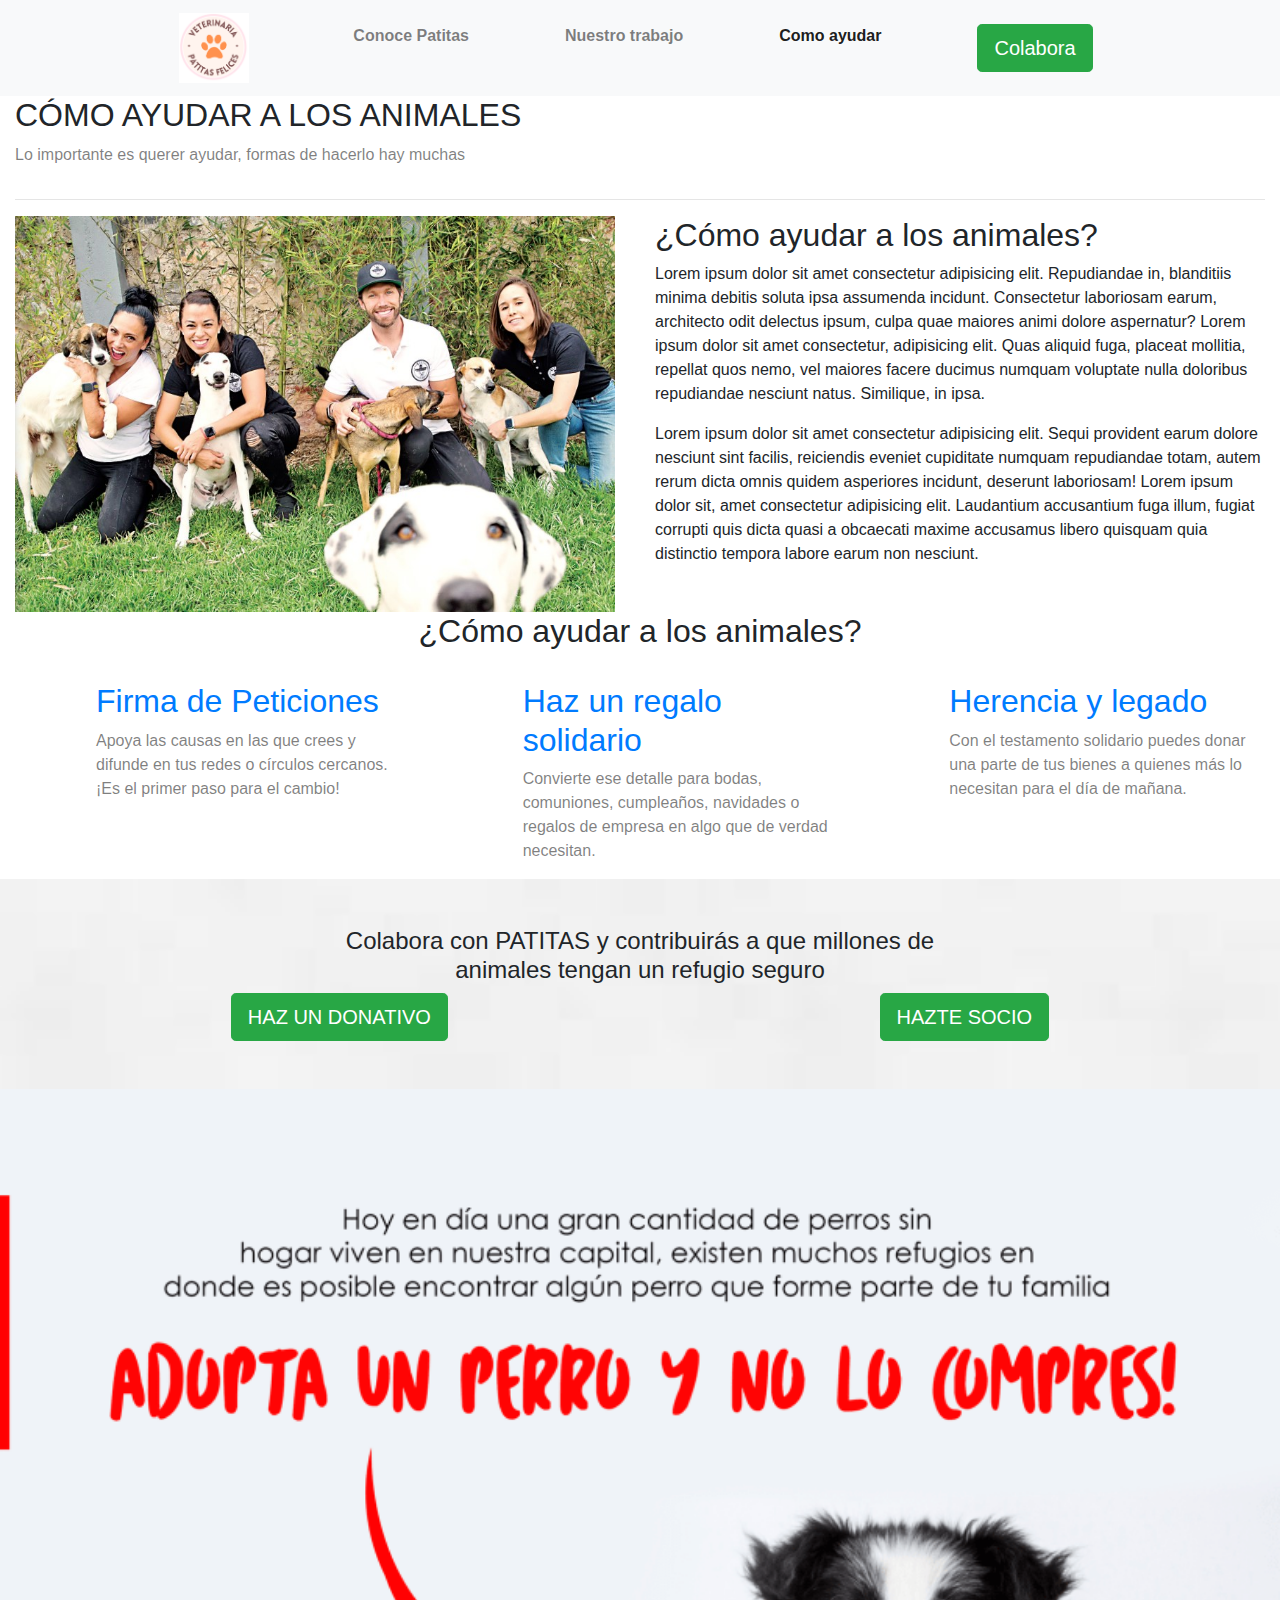
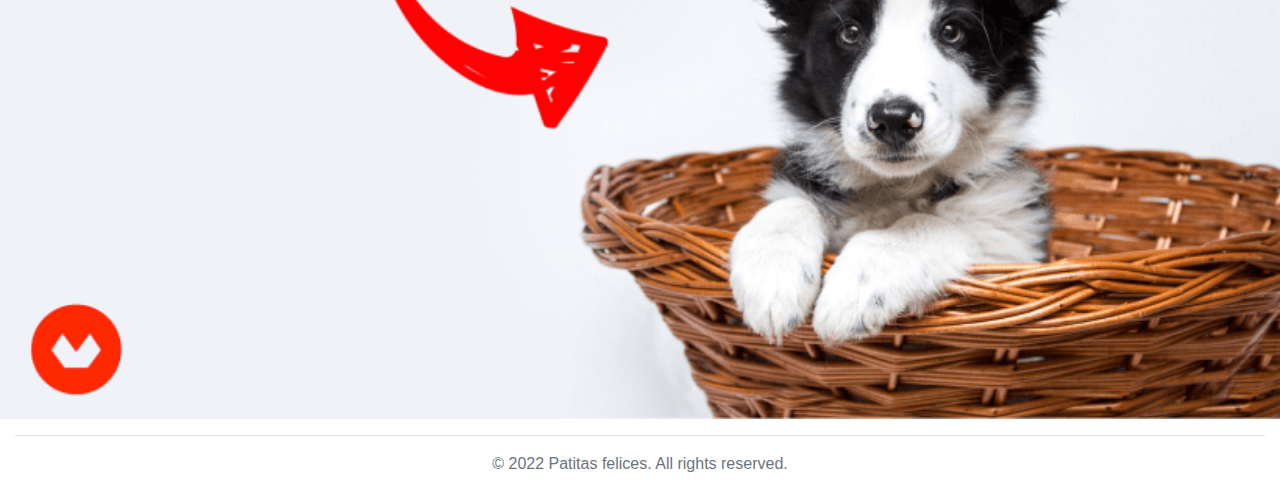
<file: Preyecto 2/ayudar.html>
<!DOCTYPE html>

<html lang="en">

    <head>

        <meta charset="UTF-8">
        <meta name="viewport" content="width=device-width, initial-scale=1">

        <title>Patitas Felices</title> 

        <link rel="icon" type="image/x-icon" href="/Imagenes/logo.png">

        <link href="css/bootstrap.min.css" rel="stylesheet"> 
  
        <link rel="stylesheet" href="css/main.css">

    </head>

    <body>


      <div class="container-fluid">
            <!-- menu -->
        <div class="row sticky-top font-weight-bolder ">
          <!-- creacion de fila -->
            <div class="col-md-12 col-sm-12 col-xs-12 d-flex justify-content-around bg-light" >
              
            <nav class="navbar navbar-expand-lg navbar-expand-md navbar-expand-sm navbar-expand-xs navbar-light 
            d-flex justify-content-center">
                    <a class="navbar-brand" href="index.html">
                        <img src="../Preyecto 2/Imagenes/logo.png" class="img-fluid" width="70" height="70" alt="Home">
                    </a>
                         <!--creacion del logo del menu y asignando la direccion index (home - inicio) -->
                    <div class=" navbar-collapse" id="navbarSupportedContent">
                        
                      <ul class="navbar-nav mr-auto">
                         
                        <li class="nav-item ">
                          <a class="nav-link" href="conoce.html">Conoce Patitas</a>
                        </li>
                            <!-- se aplica la etiqueta active para resaltar o indicar la opcion del menu activa -->
                        <li class="nav-item">
                          <a class="nav-link" href="nuestro.html">Nuestro trabajo</a>
                        </li>

                        <li class="nav-item">
                            <a class="nav-link active" href="ayudar.html">Como ayudar</a>
                          </li>

                          <li class="nav-item">

                            <a class="nav-link" href="colabora.html">
                                <button type="button" class="btn btn-success btn-lg">Colabora</button>
                            </a>
                            
                          </li>
                            <!-- creacion de menu y sus respectivos redirecionamientos-->
                       
                      </ul>
                      
                    </div>
                  </nav>

            </div>
            </div>
            <!-- menu -->
    <!-- contenido-->

 <div class="row">
       
    <div class="col-lg-12">
        <h2>CÓMO AYUDAR A LOS ANIMALES</h2>
        <p class="text-black-50">Lo importante es querer ayudar, formas de hacerlo hay muchas</p>
    </div>
 </div>
 <hr>
 <div class="row">
      <!-- contenido informativo-->  
    <div class="col-lg-6">
        <img src="Imagenes/ayuda.jpg" class="img-fluid" alt="refugio" width="600vh">
    </div>
    <div class="col-lg-6">
        <h2>¿Cómo ayudar a los animales?</h2>
        <p>Lorem ipsum dolor sit amet consectetur adipisicing elit. Repudiandae in, blanditiis minima debitis soluta ipsa assumenda incidunt. Consectetur laboriosam earum, architecto odit delectus ipsum, culpa quae maiores animi dolore aspernatur? Lorem ipsum dolor sit amet consectetur, adipisicing elit. Quas aliquid fuga, placeat mollitia, repellat quos nemo, vel maiores facere ducimus numquam voluptate nulla doloribus repudiandae nesciunt natus. Similique, in ipsa.</p>

        <p>Lorem ipsum dolor sit amet consectetur adipisicing elit. Sequi provident earum dolore nesciunt sint facilis, reiciendis eveniet cupiditate numquam repudiandae totam, autem rerum dicta omnis quidem asperiores incidunt, deserunt laboriosam! Lorem ipsum dolor sit, amet consectetur adipisicing elit. Laudantium accusantium fuga illum, fugiat corrupti quis dicta quasi a obcaecati maxime accusamus libero quisquam quia distinctio tempora labore earum non nesciunt.
        </p>
    </div>
  </div>  
    <div class="row">
   
        <div class="col-md-12 col-sm-12 col-xs-12">
          <div class="row">
            <div class="col-md-12 col-sm-12 col-xs-12">
              <h2 class="text-center">¿Cómo ayudar a los animales?</h2>
            </div>
          </div>
          <br>
          <!-- Columnas de informacion de como ayudar-->
            <div class="row">            
                <div class="col-md-4 col-sm-4 col-xs-4 dato">
                    <h2 class="text-primary">Firma de Peticiones</h2>
                    <p class="text-black-50">Apoya las causas en las que crees y difunde en tus redes o círculos
                       cercanos. ¡Es el primer paso para el cambio!</p>

                </div>
                <div class="col-md-4 col-sm-4 col-xs-4 dato">
                    <h2 class="text-primary">Haz un regalo solidario</h2>
                    <p class="text-black-50 ">Convierte ese detalle para bodas, comuniones, cumpleaños, navidades o
                       regalos de empresa en algo que de verdad necesitan.</p>
                </div>
                <div class="col-md-4 col-sm-4 col-xs-4 dato">
                    <h2 class="text-primary">Herencia y legado</h2>
                    <p class="text-black-50 ">Con el testamento solidario puedes donar una parte de tus bienes
                       a quienes más lo necesitan para el día de mañana.</p>
                </div>
            </div>
        </div>
     </div>
          <!-- Banner de donativos-->
        <div class="row">
          <div class="col-md-12 col-sm-12 col-xs-12 banner ">

              <div class="row d-flex justify-content-center">
              <div class="col-md-6 col-sm-6 col-xs-6">
                <br>
                <br>
                <h4 class="text-center">Colabora con PATITAS y contribuirás a que millones de animales tengan un refugio seguro</h4>
               </div>
              </div>

              <div class="row ">
                <div class="col-md-12 col-sm-12 col-xs-12  d-flex justify-content-around ">

                  <a href="donaciones.html">
                    <button type="button" class="btn btn-success btn-lg">HAZ UN DONATIVO</button>
                  </a>
                  
                  <a href="colabora.html">
                    <button type="button" class="btn btn-success btn-lg">HAZTE SOCIO</button>
                  </a>
                  
                </div>                             
              </div>
              <br>
              <br>
          
        </div>
                  
        </div>

        <div class="row">
          <div class="col-md-12 col-sm-12 col-xs-12 imagen d-flex">
              <img src="Imagenes/nocompres.png" class="img-fluid" alt="no compres" width="1350" height="1000">
          </div>
        </div>

    <!-- contenido-->

     <!-- Pie de Pagina -->
     <hr>
      <div class="row ">

        <div class="col-md-12 col-sm-12 col-xs-12">
        <p class="text-secondary text-center ">© 2022 Patitas felices. All rights reserved.</p>
         <!-- texto gris y centrado -->
        <div class="iconos text-center ">
          <a href="#" ><i class="fa fa-facebook"></i></a>
          <a href="#" ><i class="fa fa-twitter"></i></a>
          <a href="#" ><i class="fa fa-youtube"></i></a>
        </div>
            <!-- bar social - asignacion de iconos -->
       </div>  
    
     </div>
  <!-- Pie de Pagina -->
    </div>    
<!-- Scrit-->

      <script src="https://cdn.jsdelivr.net/npm/jquery@3.5.1/dist/jquery.slim.min.js"
       integrity="sha384-DfXdz2htPH0lsSSs5nCTpuj/zy4C+OGpamoFVy38MVBnE+IbbVYUew+OrCXaRkfj"
        crossorigin="anonymous"></script>
      <script src="https://cdn.jsdelivr.net/npm/bootstrap@4.6.1/dist/js/bootstrap.bundle.min.js" 
      integrity="sha384-fQybjgWLrvvRgtW6bFlB7jaZrFsaBXjsOMm/tB9LTS58ONXgqbR9W8oWht/amnpF" 
      crossorigin="anonymous"></script>


</body>

</html>
</file>
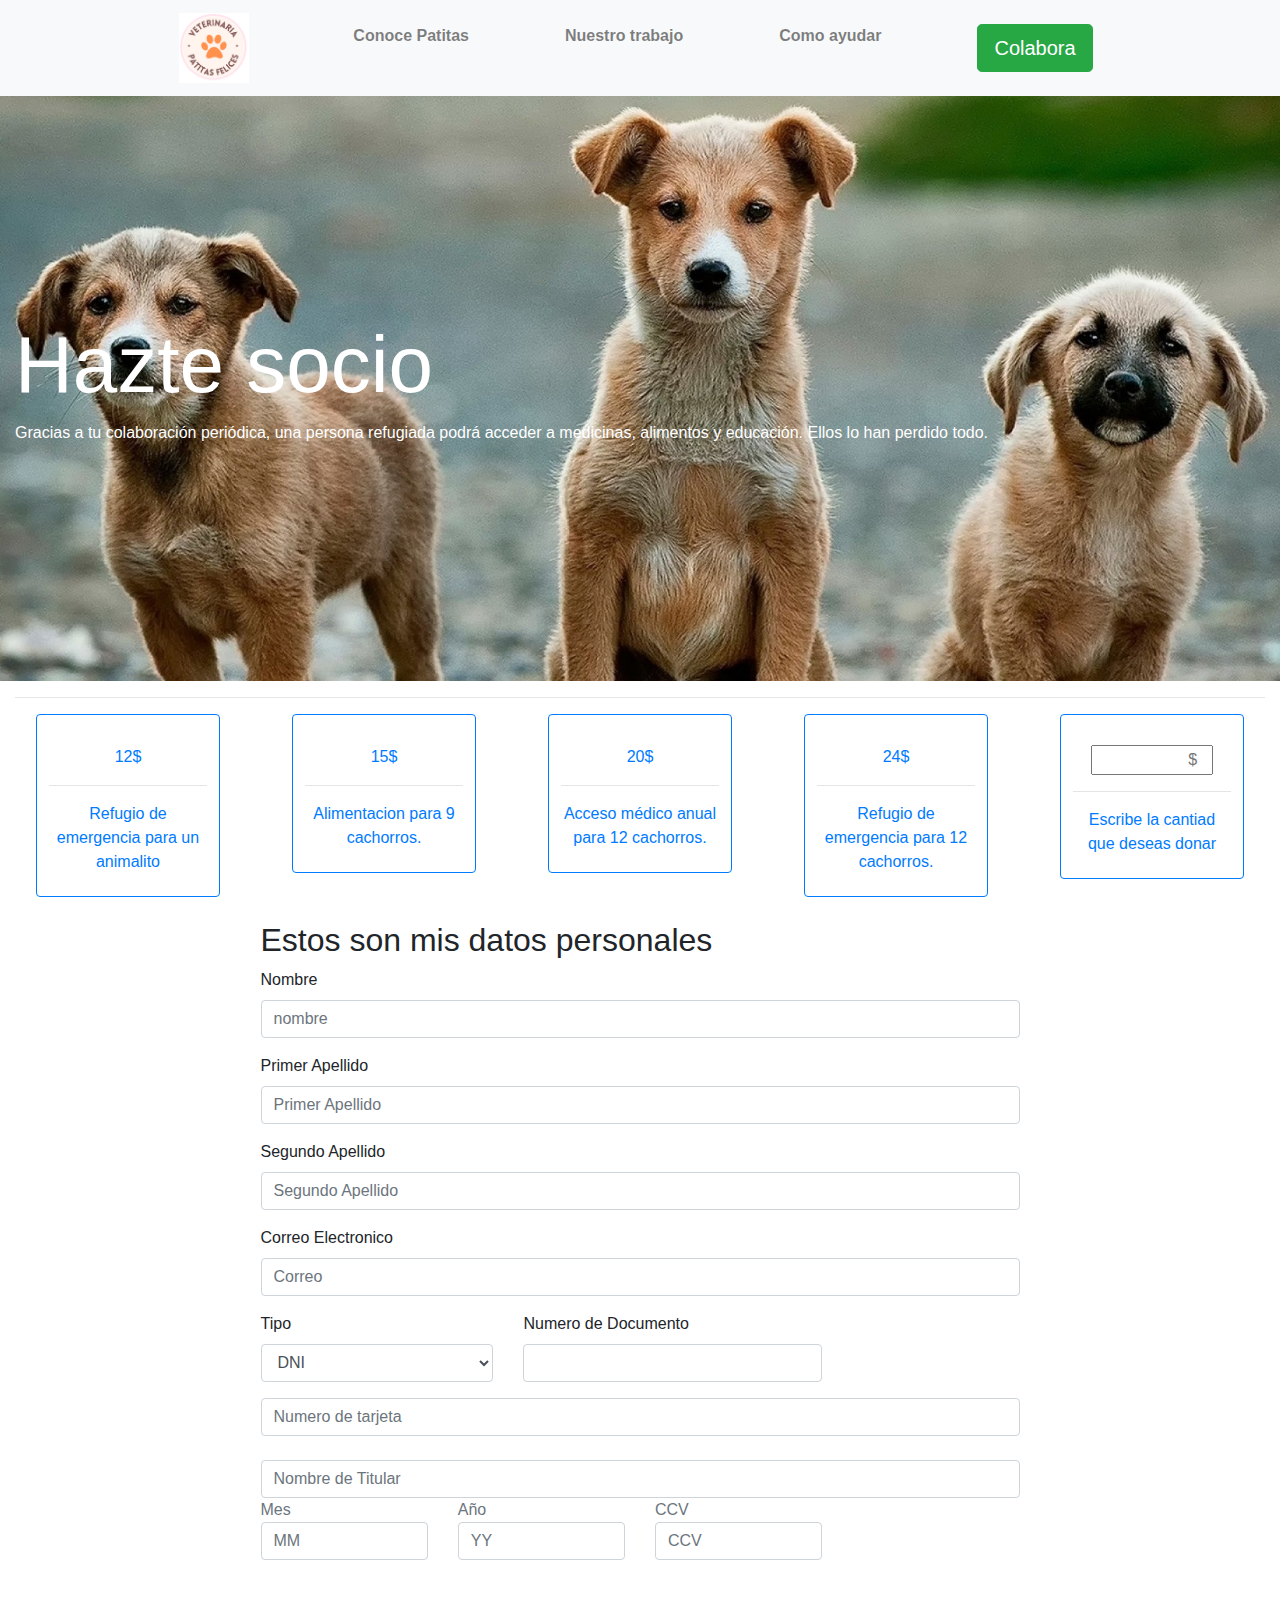
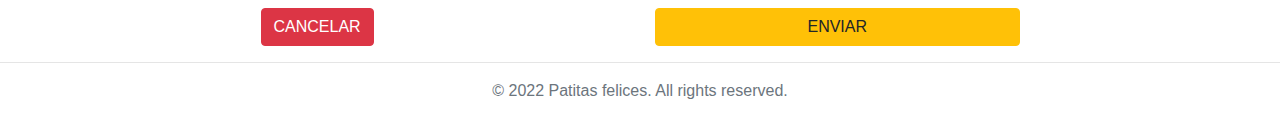
<file: Preyecto 2/colabora.html>
<!DOCTYPE html>

<html lang="en">

    <head>

        <meta charset="UTF-8">
        <meta name="viewport" content="width=device-width, initial-scale=1">

        <title>Patitas Felices</title> 

        <link rel="icon" type="image/x-icon" href="/Imagenes/logo.png">
        
        <link href="css/bootstrap.min.css" rel="stylesheet"> 
     
        <link rel="stylesheet" href="css/main.css">

    </head>

    <body>


      <div class="container-fluid">
            <!-- menu -->
        <div class="row sticky-top font-weight-bolder ">

            <div class="col-md-12 col-sm-12 col-xs-12 d-flex justify-content-around bg-light" >
              
            <nav class="navbar navbar-expand-lg navbar-expand-md navbar-expand-sm navbar-expand-xs navbar-light
             d-flex justify-content-center">
                    <a class="navbar-brand" href="index.html">
                        <img src="../Preyecto 2/Imagenes/logo.png" class="img-fluid" width="70" height="70" alt="Home">
                        <!-- Logo de pagina con clase "img-fluid" para hacerla responsive -->
                    </a>
                         <!--creacion del logo del menu y asignando la direccion index (home - inicio) -->
                    <div class=" navbar-collapse" id="navbarSupportedContent">
                        
                      <ul class="navbar-nav mr-auto">
                         
                        <li class="nav-item ">
                          <a class="nav-link" href="conoce.html">Conoce Patitas</a>
                        </li>
                            
                        <li class="nav-item">
                          <a class="nav-link" href="nuestro.html">Nuestro trabajo</a>
                        </li>

                        <li class="nav-item">
                            <a class="nav-link" href="ayudar.html">Como ayudar</a>
                          </li>

                          <li class="nav-item">

                            <a class="nav-link" href="colabora.html">
                                <button type="button" class="btn btn-success btn-lg">Colabora</button>
                            </a>
                            
                          </li>
                            <!-- creacion de menu y sus respectivos redirecionamientos-->
                       
                      </ul>
                      
                    </div>
                  </nav>

            </div>
            </div>
            <!-- menu -->
    <!-- contenido-->
    <!-- Cabecera de entrada "Colabora" con una imagen de fondo-->
    <div class="row colabora d-flex align-items-center">
       
        <div class="col-lg-12 col-md-12 col-sm-12 col-xs-12 ">
            <h2 class="text-white formulario">Hazte socio</h2>
            <p class="text-white">Gracias a tu colaboración periódica, una persona refugiada podrá acceder a medicinas, alimentos y educación. Ellos lo han perdido todo.</p>
        </div>
     </div>
     <hr>   
          <!-- secuencia de botones para sus respectivos donativos / organizado y justificados con
          un espaciado entre ellos -->
     <div class="row d-flex justify-content-around">
      
       <div class="col-md-2 col-sm-4 col-xs-4 ">
        <button type="button" class="btn btn-outline-primary">
          <br>
          <p>12$</p>
          <hr>
          <p>Refugio de emergencia para un animalito</p>
        </button>
       </div>

       <div class="col-md-2 col-sm-4 col-xs-4 ">
        <button type="button" class="btn btn-outline-primary">
          <br>
          <p>15$</p>
          <hr>
          <p>Alimentacion para 9 cachorros.</p>
        </button>
       </div>

       <div class="col-md-2 col-sm-4 col-xs-4 ">
        <button type="button" class="btn btn-outline-primary">
          <br>
          <p>20$</p>
          <hr>
          <p>Acceso médico anual para 12 cachorros.</p>
        </button>
       </div>

       <div class="col-md-2 col-sm-4 col-xs-4 ">
        <button type="button" class="btn btn-outline-primary">
          <br>
          <p>24$</p>
          <hr>
          <p>Refugio de emergencia para 12 cachorros.</p>
        </button>
       </div>

       <div class="col-md-2 col-sm-4 col-xs-4 ">
        <button type="button" class="btn btn-outline-primary formu">
        <br>
            <form action="">
            <input type="text" id="cantidad" name="cantidad" size="10" placeholder="                     $">
            </form>
          <hr>
          <p>Escribe la cantiad que deseas donar</p>
        </button>
       </div>
      </div>
       <!-- secuencia de botones para respectivos donativos-->
 
       <!-- Formulario de datos personales y datos de tarjeta bancaria-->
       <div class="row ">
         <div class="col-lg-12 d-flex justify-content-around">
          <form>
            <br>
            <h2>Estos son mis datos personales</h2>

            <div class="form-group"> <!-- nombre-->
                    <label for="nombre" class="control-label">Nombre</label>
                    <input type="text" class="form-control" id="nombre" name="nombre" placeholder="nombre">
            </div>  
    
            <div class="form-group"> <!-- Apellido 1 -->
                    <label for="apellido1" class="control-label">Primer Apellido</label>
                    <input type="text" class="form-control" id="apellido1" name="apellido1" placeholder="Primer Apellido">
            </div>                                  
                                                            
            <div class="form-group"> <!-- Apellido 2 -->
                    <label for="apellido2" class="control-label">Segundo Apellido</label>
                    <input type="text" class="form-control" id="apellido2" name="apellido2" placeholder="Segundo Apellido">
            </div>  
    
            <div class="form-group"> <!-- correo -->
                    <label for="correo" class="control-label">Correo Electronico</label>
                    <input type="email" class="form-control" id="correo" name="correo" placeholder="Correo">
            </div>                                                                  
                                                             
            <div class="form-group"> <!-- Tipo de documento -->
              <div class="row">
                  <div class="col-4">
                    <label for="tipo" class="control-label">Tipo</label>
                    <select class="form-control" id="tipo">
                            <option >DNI</option>
                            <option >NIE</option>
                            <option >Pasaporte</option>                         
                    </select> 
                  </div>
                  <div class="col-5"><!-- Documentacion-->
                    <label for="numero" class="control-label">Numero de Documento</label>
                    <input type="numero" class="form-control" id="numero" name="numero">
                  </div>
              </div>
                   
            </div>
               <!-- datos de tarjeta-->
           <div class="row ">
                <div class="col-md-12">
                     <input type="text" class="form-control" placeholder="Numero de tarjeta" />
                </div>
            </div>
              <br>
            <div class="row ">
              <div class="col-md-12 ">
                   <input type="text" class="form-control" placeholder="Nombre de Titular" />
              </div>
      </div>

          <div class="row ">
          <!-- Fecha de vencimiento de tarjeta-->
               <div class="col-md-3 col-sm-3 col-xs-3">
                   <span class="help-block text-muted small-font" > Mes</span>
                   <input type="text" class="form-control" placeholder="MM" maxlength="2" minlength="2" />
               </div>

               <div class="col-md-3 col-sm-3 col-xs-3">
                    <span class="help-block text-muted small-font" >Año</span>
                    <input type="text" class="form-control" placeholder="YY" maxlength="2" minlength="2" />
                </div>

              <div class="col-md-3 col-sm-3 col-xs-3">
                     <span class="help-block text-muted small-font" >  CCV</span>
                    <input type="password" class="form-control" placeholder="CCV" minlength="3" maxlength="3" />
               </div>
              
          </div>  
           <br>
         
          <br>
          <!-- Botones  de envio y cancelacion de formulario-->
          <div class="row ">
                  <div class="col-md-6 col-sm-6 col-xs-6 ">
                        <input type="reset"  class="btn btn-danger" value="CANCELAR" />
                  </div>

                 <div class="col-md-6 col-sm-6 col-xs-6 ">
                    <input type="submit"  class="btn btn-warning btn-block" value="ENVIAR" />
                 </div>
          </div>
 
            </div>
            </form>         
           </div>
       
       <!-- Formulario de datos de pago-->
       
     </div>
                      
         
    <!-- contenido-->

     <!-- Pie de Pagina -->
     <hr>
      <div class="row ">

        <div class="col-md-12 col-sm-12 col-xs-12">
        <p class="text-secondary text-center ">© 2022 Patitas felices. All rights reserved.</p>
         <!-- texto gris y centrado -->
        <div class="iconos text-center ">
          <a href="#" ><i class="fa fa-facebook"></i></a>
          <a href="#" ><i class="fa fa-twitter"></i></a>
          <a href="#" ><i class="fa fa-youtube"></i></a>
        </div>
            <!-- bar social - asignacion de iconos -->
       </div>  
    
     </div>
  <!-- Pie de Pagina -->
    </div>    
<!-- Scrit-->

      <script src="https://cdn.jsdelivr.net/npm/jquery@3.5.1/dist/jquery.slim.min.js"
       integrity="sha384-DfXdz2htPH0lsSSs5nCTpuj/zy4C+OGpamoFVy38MVBnE+IbbVYUew+OrCXaRkfj"
        crossorigin="anonymous"></script>
      <script src="https://cdn.jsdelivr.net/npm/bootstrap@4.6.1/dist/js/bootstrap.bundle.min.js" 
      integrity="sha384-fQybjgWLrvvRgtW6bFlB7jaZrFsaBXjsOMm/tB9LTS58ONXgqbR9W8oWht/amnpF" 
      crossorigin="anonymous"></script>


</body>

</html>
</file>
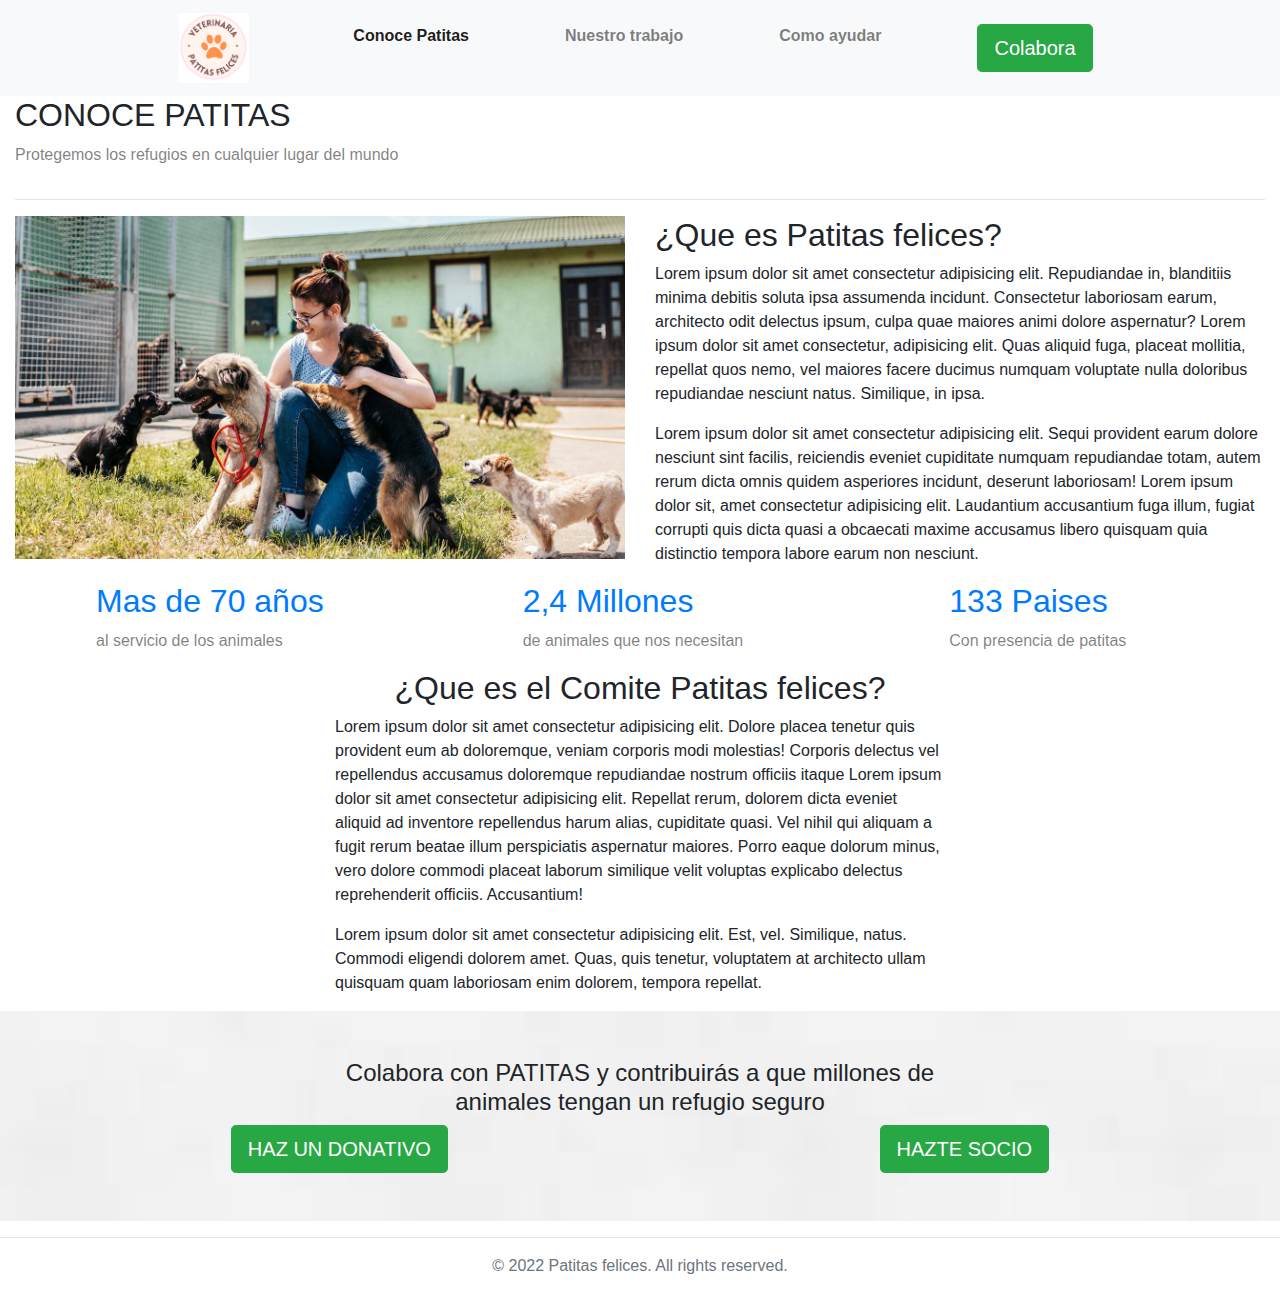
<file: Preyecto 2/conoce.html>
<!DOCTYPE html>

<html lang="en">

    <head>

        <meta charset="UTF-8">
        <meta name="viewport" content="width=device-width, initial-scale=1">

        <title>Patitas Felices</title> 

        <link rel="icon" type="image/x-icon" href="/Imagenes/logo.png">

        <link href="css/bootstrap.min.css" rel="stylesheet"> 

        <link rel="stylesheet" href="css/main.css">

    </head>

    <body>


      <div class="container-fluid">
            <!-- menu -->
        <div class="row sticky-top font-weight-bolder ">
          <!-- creacion de fila -->
            <div class="col-md-12 col-sm-12 col-xs-12 d-flex justify-content-around bg-light">
              
              <nav class="navbar navbar-expand-lg navbar-expand-md navbar-expand-sm navbar-expand-xs navbar-light
              d-flex justify-content-center">
                    <a class="navbar-brand" href="index.html">
                        <img src="../Preyecto 2/Imagenes/logo.png" class="img-fluid" width="70" height="70" alt="Home">
                    </a>
                         <!--creacion del logo del menu y asignando la direccion index (home - inicio) -->
                    <div class="navbar-collapse " id="navbarSupportedContent">
                        
                      <ul class="navbar-nav mr-auto">
                         
                        <li class="nav-item ">
                          <a class="nav-link active" href="conoce.html">Conoce Patitas</a>
                        </li>
                            <!-- se aplica la etiqueta active para resaltar o indicar la opcion del menu activa -->
                        <li class="nav-item">
                          <a class="nav-link" href="nuestro.html">Nuestro trabajo</a>
                        </li>

                        <li class="nav-item">
                            <a class="nav-link" href="ayudar.html">Como ayudar</a>
                          </li>

                          <li class="nav-item">

                            <a class="nav-link" href="colabora.html">
                                <button type="button" class="btn btn-success btn-lg">Colabora</button>
                            </a>
                            
                          </li>
                            <!-- creacion de menu y sus respectivos redirecionamientos-->
                       
                      </ul>
                      
                    </div>
                  </nav>

            </div>
            </div>
            <!-- menu -->
    <!-- contenido-->

 <div class="row">
       
    <div class="col-lg-12">
        <h2>CONOCE PATITAS</h2>
        <p class="text-black-50">Protegemos los refugios en cualquier lugar del mundo</p>
    </div>
 </div>
 <hr>
  <!-- contenido informativo-->
 <div class="row">
       
    <div class="col-lg-6 col-md-6 col-sm-6 col-xs-6">
        <img src="Imagenes/refugio.jpg" class="img-fluid" alt="refugio" width="640vh">
    </div>
    <div class="col-lg-6 col-md-6 col-sm-6 col-xs-6">
        <h2>¿Que es Patitas felices?</h2>
        <p>Lorem ipsum dolor sit amet consectetur adipisicing elit. Repudiandae in,
           blanditiis minima debitis soluta ipsa assumenda incidunt. Consectetur
            laboriosam earum, architecto odit delectus ipsum, culpa quae maiores 
            animi dolore aspernatur? Lorem ipsum dolor sit amet consectetur, 
            adipisicing elit. Quas aliquid fuga, placeat mollitia, repellat quos nemo,
             vel maiores facere ducimus numquam voluptate nulla doloribus repudiandae 
             nesciunt natus. Similique, in ipsa.</p>

        <p>Lorem ipsum dolor sit amet consectetur adipisicing elit. Sequi provident 
          earum dolore nesciunt sint facilis, reiciendis eveniet cupiditate numquam 
          repudiandae totam, autem rerum dicta omnis quidem asperiores incidunt, 
          deserunt laboriosam! Lorem ipsum dolor sit, amet consectetur adipisicing
           elit. Laudantium accusantium fuga illum, fugiat corrupti quis dicta quasi
            a obcaecati maxime accusamus libero quisquam quia distinctio tempora labore earum non nesciunt.
        </p>

    </div>
  </div>  
    <div class="row">
   <!-- columnas informativas -->
        <div class="col-md-12 col-sm-12 col-xs-12">
            <div class="row">
                <div class="col-md-4 col-sm-4 col-xs-4 dato">
                    <h2 class="text-primary">Mas de 70 años</h2>
                    <p class="text-black-50">al servicio de los animales</p>

                </div>
                <div class="col-md-4 col-sm-4 col-xs-4 dato">
                    <h2 class="text-primary">2,4 Millones</h2>
                    <p class="text-black-50">de animales que nos necesitan</p>
                </div>
                <div class="col-md-4 col-sm-4 col-xs-4 dato">
                    <h2 class="text-primary">133 Paises</h2>
                    <p class="text-black-50"> Con presencia de patitas</p>
                </div>
            </div>
        </div>
     </div>

     <div class="row">
         <div class="col-md-12 col-sm-12 col-xs-12 text-center">
                 <h2>¿Que es el Comite Patitas felices?</h2>
         </div>
      </div>
      <div class="row d-flex justify-content-center">
        <div class="col-md-6 col-sm-6 col-xs-6 ">
          <p>Lorem ipsum dolor sit amet consectetur adipisicing elit. Dolore placea
            tenetur quis provident eum ab doloremque, veniam corporis modi molestias! 
           Corporis delectus vel repellendus accusamus doloremque repudiandae nostrum 
           officiis itaque Lorem ipsum dolor sit amet consectetur adipisicing elit.
            Repellat rerum, dolorem dicta eveniet aliquid ad inventore repellendus 
            harum alias, cupiditate quasi. Vel nihil qui aliquam a fugit rerum beatae 
            illum perspiciatis aspernatur maiores. Porro eaque dolorum minus, vero dolore
             commodi placeat laborum similique velit voluptas explicabo delectus reprehenderit
              officiis. Accusantium!
          </p>

         </div>
      </div>
        
       <div class="row d-flex justify-content-center">
           <div class="col-md-6 col-sm-6 col-xs-6 ">
               <p>Lorem ipsum dolor sit amet consectetur adipisicing elit. Est,
                  vel. Similique, natus. Commodi eligendi dolorem amet. Quas, quis 
                   tenetur, voluptatem at architecto ullam quisquam quam laboriosam enim dolorem,
                tempora repellat.</p>
           </div>
        </div>
        <!-- banner de donativos -->
        <div class="row">
          <div class="col-md-12 col-sm-12 col-xs-12 banner ">

              <div class="row d-flex justify-content-center">
              <div class="col-md-6 col-sm-6 col-xs-6">
                <br>
                <br>
                <h4 class="text-center">Colabora con PATITAS y contribuirás a que millones de animales tengan un refugio seguro</h4>
               </div>
              </div>

              <div class="row ">
                <div class="col-md-12 col-sm-12 col-xs-12  d-flex justify-content-around ">

                  <a href="donaciones.html">
                    <button type="button" class="btn btn-success btn-lg">HAZ UN DONATIVO</button>
                  </a>
                  
                  <a href="colabora.html">
                    <button type="button" class="btn btn-success btn-lg">HAZTE SOCIO</button>
                  </a>
                  
                </div>                             
              </div>
              <br>
              <br>
          
        </div>
                  
        </div>
                 
                  
         </div>
 
    <!-- contenido-->

     <!-- Pie de Pagina -->
     <hr>
      <div class="row ">

        <div class="col-md-12 col-sm-12 col-xs-12">
        <p class="text-secondary text-center ">© 2022 Patitas felices. All rights reserved.</p>
         <!-- texto gris y centrado -->
        <div class="iconos text-center ">
          <a href="#" ><i class="fa fa-facebook"></i></a>
          <a href="#" ><i class="fa fa-twitter"></i></a>
          <a href="#" ><i class="fa fa-youtube"></i></a>
        </div>
            <!-- bar social - asignacion de iconos -->
       </div>  
    
     </div>
  <!-- Pie de Pagina -->
    </div>    
<!-- Scrit-->

      <script src="https://cdn.jsdelivr.net/npm/jquery@3.5.1/dist/jquery.slim.min.js"
       integrity="sha384-DfXdz2htPH0lsSSs5nCTpuj/zy4C+OGpamoFVy38MVBnE+IbbVYUew+OrCXaRkfj"
        crossorigin="anonymous"></script>
      <script src="https://cdn.jsdelivr.net/npm/bootstrap@4.6.1/dist/js/bootstrap.bundle.min.js" 
      integrity="sha384-fQybjgWLrvvRgtW6bFlB7jaZrFsaBXjsOMm/tB9LTS58ONXgqbR9W8oWht/amnpF" 
      crossorigin="anonymous"></script>


</body>

</html>
</file>
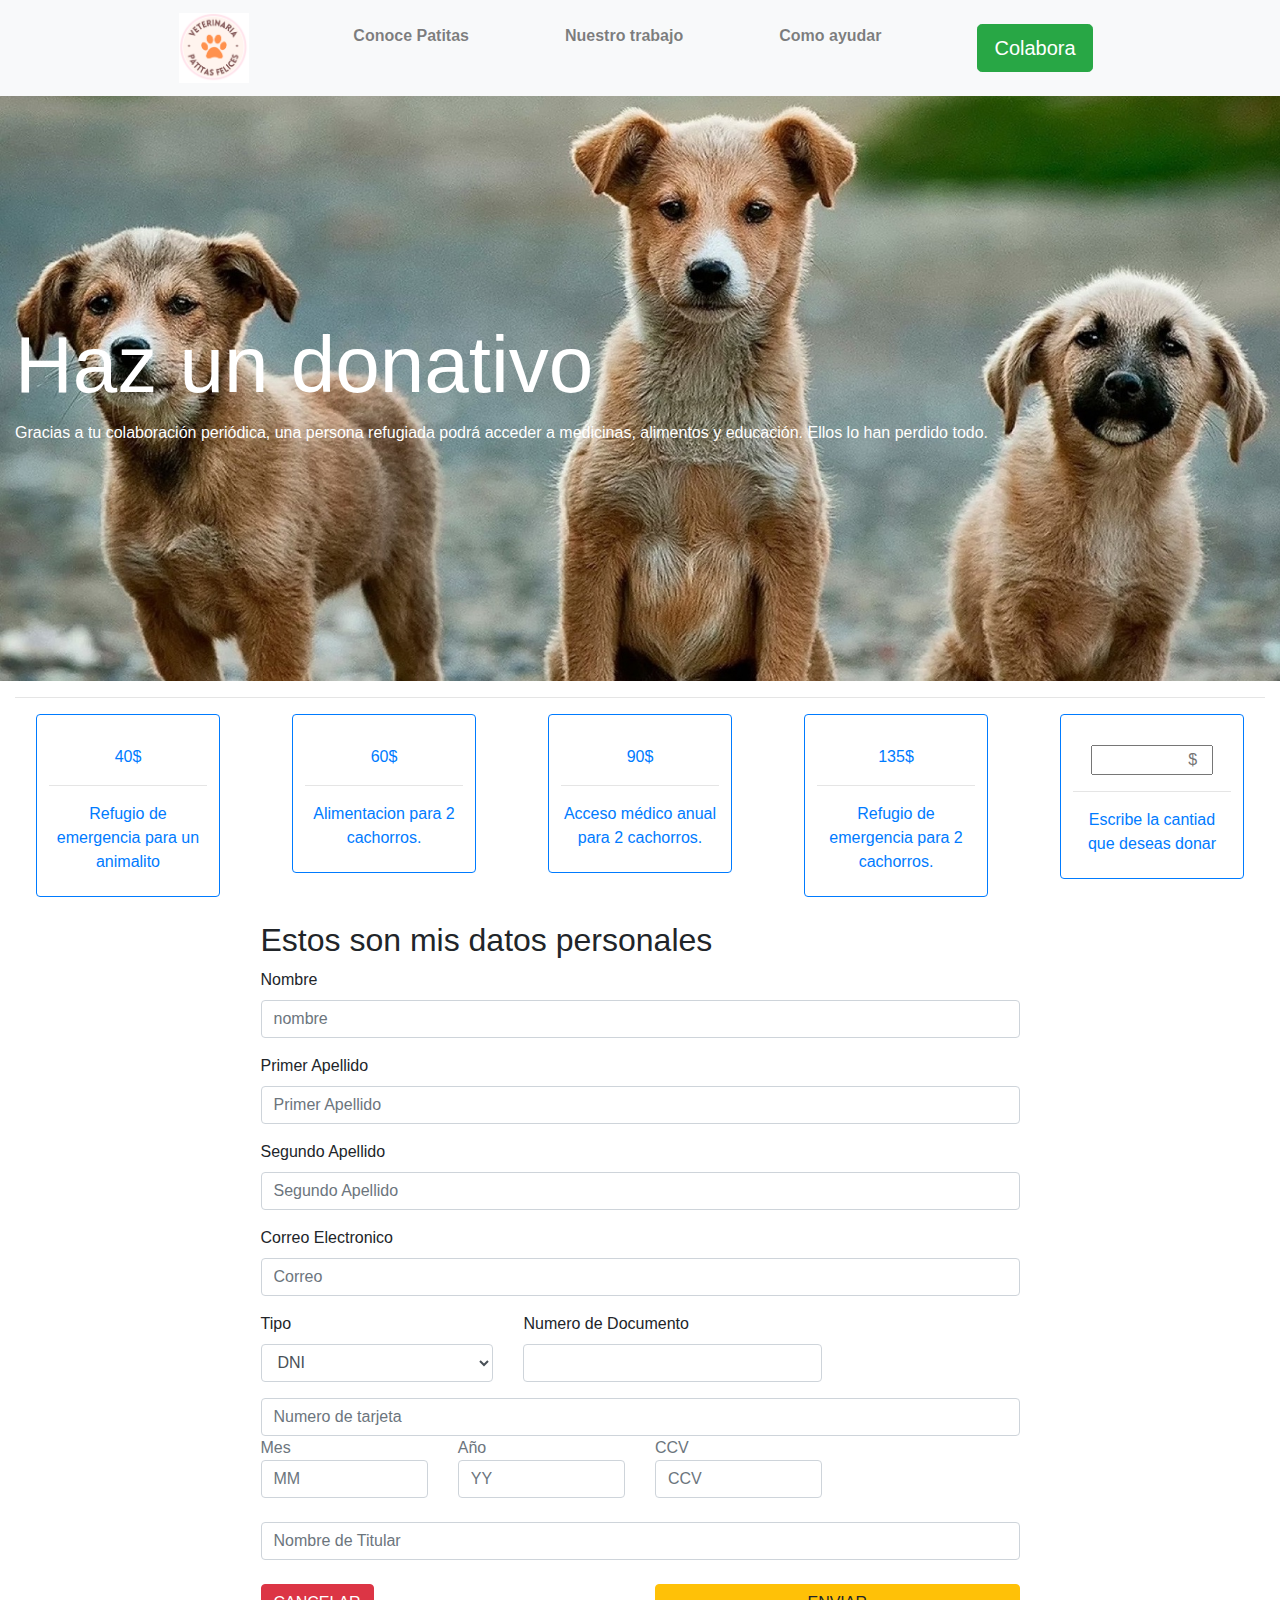
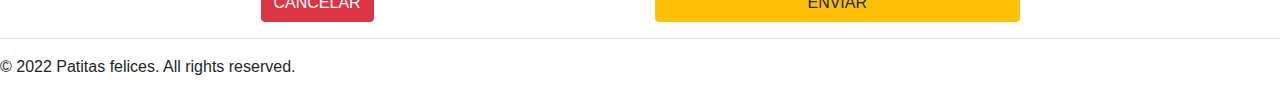
<file: Preyecto 2/donaciones.html>
<!DOCTYPE html>

<html lang="en">

    <head>

        <meta charset="UTF-8">
        <meta name="viewport" content="width=device-width, initial-scale=1">

        <title>Patitas Felices</title> 

        <link rel="icon" type="image/x-icon" href="/Imagenes/logo.png">
        
        <link href="css/bootstrap.min.css" rel="stylesheet"> 
     
        <link rel="stylesheet" href="css/main.css">

    </head>

    <body>


      <div class="container-fluid">
            <!-- menu -->
        <div class="row sticky-top font-weight-bolder ">
          <!-- creacion de fila -->
            <div class="col-md-12 col-sm-12 col-xs-12 d-flex justify-content-around bg-light">
              
              <nav class="navbar navbar-expand-lg navbar-expand-md navbar-expand-sm navbar-expand-xs navbar-light
              d-flex justify-content-center">
                    <a class="navbar-brand" href="index.html">
                        <img src="../Preyecto 2/Imagenes/logo.png" class="img-fluid" width="70" height="70" alt="Home">
                    </a>
                         <!--creacion del logo del menu y asignando la direccion index (home - inicio) -->
                    <div class="navbar-collapse " id="navbarSupportedContent">
                        
                      <ul class="navbar-nav mr-auto">
                         
                        <li class="nav-item ">
                          <a class="nav-link" href="conoce.html">Conoce Patitas</a>
                        </li>
                            <!-- se aplica la etiqueta active para resaltar o indicar la opcion del menu activa -->
                        <li class="nav-item">
                          <a class="nav-link" href="nuestro.html">Nuestro trabajo</a>
                        </li>

                        <li class="nav-item">
                            <a class="nav-link" href="ayudar.html">Como ayudar</a>
                          </li>

                          <li class="nav-item">

                            <a class="nav-link" href="colabora.html">
                                <button type="button" class="btn btn-success btn-lg">Colabora</button>
                            </a>
                            
                          </li>
                            <!-- creacion de menu y sus respectivos redirecionamientos-->
                       
                      </ul>
                      
                    </div>
                  </nav>

            </div>
            </div>
            <!-- menu -->
    <!-- contenido-->

    <div class="row colabora d-flex align-items-center">
       
        <div class="col-lg-12 ">
            <h2 class="text-white formulario">Haz un donativo</h2>
            <p class="text-white">Gracias a tu colaboración periódica, una persona refugiada podrá acceder a medicinas, alimentos y educación. Ellos lo han perdido todo.</p>
        </div>
     </div>
     <hr>
    

     <div class="row d-flex justify-content-around">
      
       <div class="col-md-2 col-sm-2 col-xs-2 ">
        <button type="button" class="btn btn-outline-primary">
          <br>
          <p>40$</p>
          <hr>
          <p>Refugio de emergencia para un animalito</p>
        </button>
       </div>

       <div class="col-md-2 col-sm-2 col-xs-2 ">
        <button type="button" class="btn btn-outline-primary">
          <br>
          <p>60$</p>
          <hr>
          <p>Alimentacion para 2 cachorros.</p>
        </button>
       </div>

       <div class="col-md-2 col-sm-2 col-xs-2 ">
        <button type="button" class="btn btn-outline-primary">
          <br>
          <p>90$</p>
          <hr>
          <p>Acceso médico anual para 2 cachorros.</p>
        </button>
       </div>

       <div class="col-md-2 col-sm-2 col-xs-2 ">
        <button type="button" class="btn btn-outline-primary">
          <br>
          <p>135$</p>
          <hr>
          <p>Refugio de emergencia para 2 cachorros.</p>
        </button>
       </div>

       <div class="col-md-2 col-sm-2 col-xs-2 ">
        <button type="button" class="btn btn-outline-primary formu">
        <br>
            <form action="">
            <input type="text" id="cantidad" name="cantidad" size="10" placeholder="                     $">
            </form>
          <hr>
          <p>Escribe la cantiad que deseas donar</p>
        </button>
       </div>
      </div>
       <!-- secuencia de botones para respectivos donativos-->
 
       <div class="row ">
         <div class="col-md-12 col-sm-12 col-xs-12 d-flex justify-content-around">
          <form>
            <br>
            <h2>Estos son mis datos personales</h2>

            <div class="form-group"> <!-- nombre-->
                    <label for="nombre" class="control-label">Nombre</label>
                    <input type="text" class="form-control" id="nombre" name="nombre" placeholder="nombre">
            </div>  
    
            <div class="form-group"> <!-- Apellido 1 -->
                    <label for="apellido1" class="control-label">Primer Apellido</label>
                    <input type="text" class="form-control" id="apellido1" name="apellido1" placeholder="Primer Apellido">
            </div>                                  
                                                            
            <div class="form-group"> <!-- Apellido 2 -->
                    <label for="apellido2" class="control-label">Segundo Apellido</label>
                    <input type="text" class="form-control" id="apellido2" name="apellido2" placeholder="Segundo Apellido">
            </div>  
    
            <div class="form-group"> <!-- correo -->
                    <label for="correo" class="control-label">Correo Electronico</label>
                    <input type="email" class="form-control" id="correo" name="correo" placeholder="Correo">
            </div>                                                                  
                                                             
            <div class="form-group"> <!-- provincia-->
              <div class="row">
                  <div class="col-md-4 col-sm-4 col-xs-4">
                    <label for="tipo" class="control-label">Tipo</label>
                    <select class="form-control" id="tipo">
                            <option >DNI</option>
                            <option >NIE</option>
                            <option >Pasaporte</option>                         
                    </select> 
                  </div>
                  <div class="col-md-5 col-sm-5 col-xs-5"><!-- Documentacion-->
                    <label for="tipo" class="control-label">Numero de Documento</label>
                    <input type="numero" class="form-control" id="numero" name="numero">
                  </div>
              </div>
                   
            </div>
               <!-- datos de tarjeta-->
           <div class="row ">
                <div class="col-md-12">
                     <input type="text" class="form-control" placeholder="Numero de tarjeta" />
                </div>
            </div>

          <div class="row ">

               <div class="col-md-3 col-sm-3 col-xs-3">
                   <span class="help-block text-muted small-font" > Mes</span>
                   <input type="text" class="form-control" placeholder="MM" />
               </div>

               <div class="col-md-3 col-sm-3 col-xs-3">
                    <span class="help-block text-muted small-font" >Año</span>
                    <input type="text" class="form-control" placeholder="YY" />
                </div>

              <div class="col-md-3 col-sm-3 col-xs-3">
                     <span class="help-block text-muted small-font" >  CCV</span>
                    <input type="text" class="form-control" placeholder="CCV" />
               </div>
              
          </div>  
           <br>
          <div class="row ">
                  <div class="col-md-12 pad-adjust">
                       <input type="text" class="form-control" placeholder="Nombre de Titular" />
                  </div>
          </div>
          <br>
          <div class="row ">
                  <div class="col-md-6 col-sm-6 col-xs-6 pad-adjust">
                        <input type="submit"  class="btn btn-danger" value="CANCELAR" />
                  </div>

                 <div class="col-md-6 col-sm-6 col-xs-6 pad-adjust">
                    <input type="submit"  class="btn btn-warning btn-block" value="ENVIAR" />
                 </div>
          </div>
 
            </div>
            </form>         
           </div>
       
       <!-- Formulario de datos de pago-->
       
     </div>
                      
         
    <!-- contenido-->

     <!-- Pie de Pagina -->
     <hr>
      <div class="row ">

        <div class="col-md-12 col-sm-12 col-xs-12>
        <p class="text-secondary text-center ">© 2022 Patitas felices. All rights reserved.</p>
         <!-- texto gris y centrado -->
        <div class="iconos text-center ">
          <a href="#" ><i class="fa fa-facebook"></i></a>
          <a href="#" ><i class="fa fa-twitter"></i></a>
          <a href="#" ><i class="fa fa-youtube"></i></a>
        </div>
            <!-- bar social - asignacion de iconos -->
       </div>  
    
     </div>
  <!-- Pie de Pagina -->
    </div>    
<!-- Scrit-->

      <script src="https://cdn.jsdelivr.net/npm/jquery@3.5.1/dist/jquery.slim.min.js"
       integrity="sha384-DfXdz2htPH0lsSSs5nCTpuj/zy4C+OGpamoFVy38MVBnE+IbbVYUew+OrCXaRkfj"
        crossorigin="anonymous"></script>
      <script src="https://cdn.jsdelivr.net/npm/bootstrap@4.6.1/dist/js/bootstrap.bundle.min.js" 
      integrity="sha384-fQybjgWLrvvRgtW6bFlB7jaZrFsaBXjsOMm/tB9LTS58ONXgqbR9W8oWht/amnpF" 
      crossorigin="anonymous"></script>


</body>

</html>
</file>
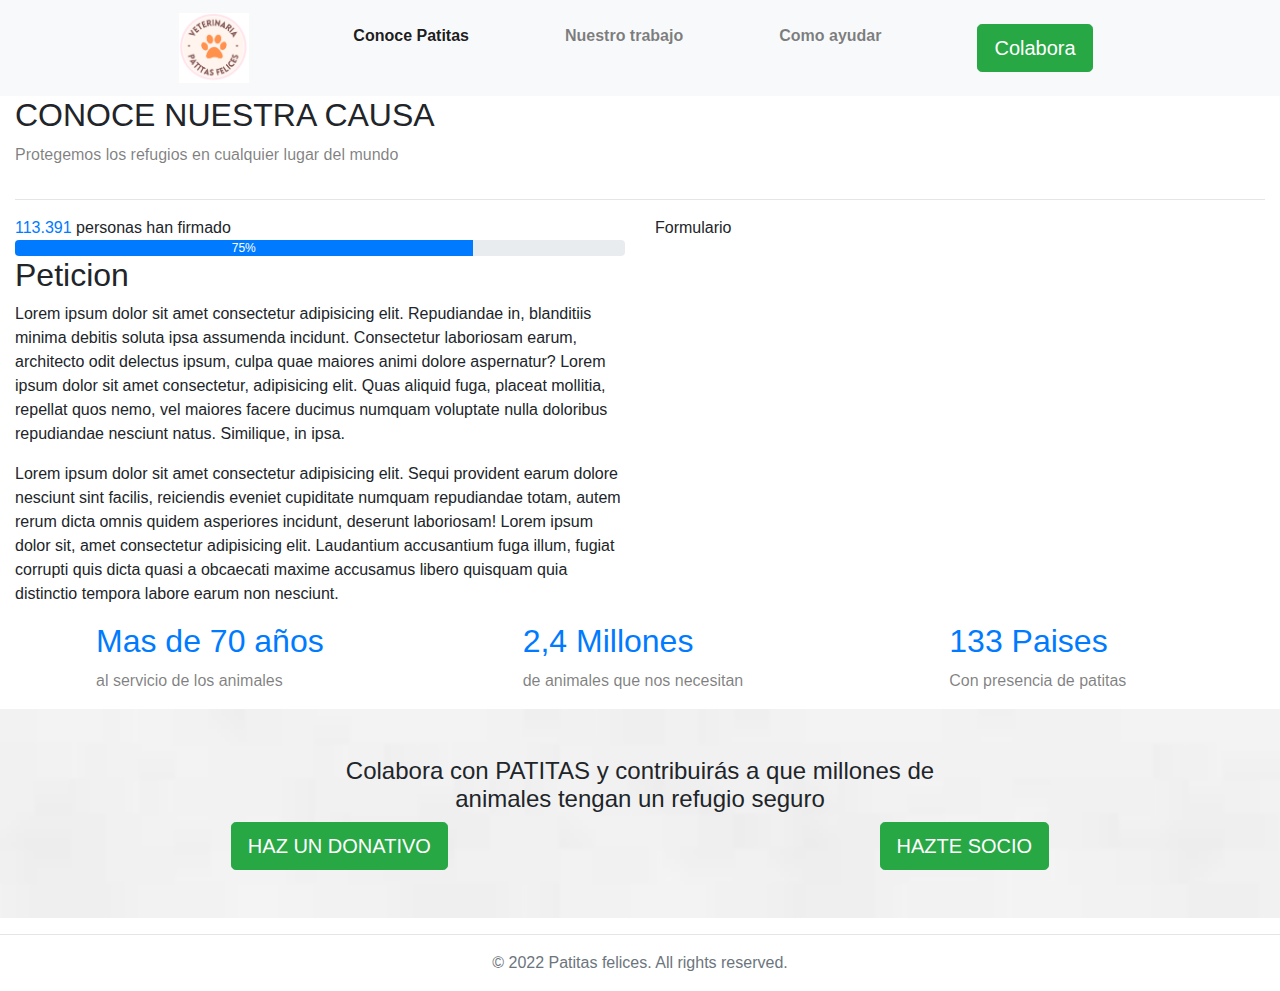
<file: Preyecto 2/firma.html>
<!DOCTYPE html>

<html lang="en">

    <head>

        <meta charset="UTF-8">
        <meta name="viewport" content="width=device-width, initial-scale=1">

        <title>Patitas Felices</title> 

        <link rel="icon" type="image/x-icon" href="/Imagenes/logo.png">

        <link href="css/bootstrap.min.css" rel="stylesheet"> 

      
        <link rel="stylesheet" href="css/main.css">

    </head>

    <body>


      <div class="container-fluid">
            <!-- menu -->
        <div class="row sticky-top font-weight-bolder ">
          <!-- creacion de fila -->
            <div class="col-md-12 col-sm-12 col-xs-12 d-flex justify-content-around bg-light">
              
              <nav class="navbar navbar-expand-lg navbar-expand-md navbar-expand-sm navbar-expand-xs navbar-light
              d-flex justify-content-center">
                    <a class="navbar-brand" href="index.html">
                        <img src="../Preyecto 2/Imagenes/logo.png" class="img-fluid" width="70" height="70" alt="Home">
                    </a>
                         <!--creacion del logo del menu y asignando la direccion index (home - inicio) -->
                    <div class="navbar-collapse " id="navbarSupportedContent">
                        
                      <ul class="navbar-nav mr-auto">
                         
                        <li class="nav-item ">
                          <a class="nav-link active" href="conoce.html">Conoce Patitas</a>
                        </li>
                            <!-- se aplica la etiqueta active para resaltar o indicar la opcion del menu activa -->
                        <li class="nav-item">
                          <a class="nav-link" href="nuestro.html">Nuestro trabajo</a>
                        </li>

                        <li class="nav-item">
                            <a class="nav-link" href="ayudar.html">Como ayudar</a>
                          </li>

                          <li class="nav-item">

                            <a class="nav-link" href="colabora.html">
                                <button type="button" class="btn btn-success btn-lg">Colabora</button>
                            </a>
                            
                          </li>
                            <!-- creacion de menu y sus respectivos redirecionamientos-->
                       
                      </ul>
                      
                    </div>
                  </nav>

            </div>
            </div>
            <!-- menu -->
    <!-- contenido-->

 <div class="row">
       
    <div class="col-lg-12">
        <h2>CONOCE NUESTRA CAUSA</h2>
        <p class="text-black-50">Protegemos los refugios en cualquier lugar del mundo</p>
    </div>
 </div>
 <hr>
 <div class="row">

    <div class="col-md-6 col-sm-6 col-xs-6">
       <div>
         <span class="text-primary">113.391</span>
          personas han firmado
       </div>
      
      <div class="progress">
        <div class="progress-bar" role="progressbar" style="width: 75%;" 
        aria-valuenow="75" aria-valuemin="0" aria-valuemax="100">75%</div>
      </div>
       <!-- Barra de progreso de firmas-->

        <h2>Peticion</h2>
        <p>Lorem ipsum dolor sit amet consectetur adipisicing elit. Repudiandae in,
             blanditiis minima debitis soluta ipsa assumenda incidunt. Consectetur
              laboriosam earum, architecto odit delectus ipsum, culpa quae maiores 
              animi dolore aspernatur? Lorem ipsum dolor sit amet consectetur,
               adipisicing elit. Quas aliquid fuga, placeat mollitia, repellat 
               quos nemo, vel maiores facere ducimus numquam voluptate nulla doloribus
                repudiandae nesciunt natus. Similique, in ipsa.</p>

        <p>Lorem ipsum dolor sit amet consectetur adipisicing elit. Sequi provident 
            earum dolore nesciunt sint facilis, reiciendis eveniet cupiditate numquam 
            repudiandae totam, autem rerum dicta omnis quidem asperiores incidunt,
             deserunt laboriosam! Lorem ipsum dolor sit, amet consectetur adipisicing 
             elit. Laudantium accusantium fuga illum, fugiat corrupti quis dicta quasi 
             a obcaecati maxime accusamus libero quisquam quia distinctio tempora labore
              earum non nesciunt.
        </p>
    </div>
        <!-- Formulario de firma de peticion-->
    <div class="col-md-6 col-sm-6 col-xs-6">
       Formulario

    </div>
  </div>  
    <div class="row">
   
        <div class="col-md-12 col-sm-12 col-xs-12">
            <div class="row">
                <div class="col-md-4 col-sm-4 col-xs-4 dato">
                    <h2 class="text-primary">Mas de 70 años</h2>
                    <p class="text-black-50">al servicio de los animales</p>

                </div>
                <div class="col-md-4 col-sm-4 col-xs-4 dato">
                    <h2 class="text-primary">2,4 Millones</h2>
                    <p class="text-black-50">de animales que nos necesitan</p>
                </div>
                <div class="col-md-4 col-sm-4 col-xs-4 dato">
                    <h2 class="text-primary">133 Paises</h2>
                    <p class="text-black-50"> Con presencia de patitas</p>
                </div>
            </div>
        </div>
     </div>
           <!-- Banner de donativos-->
        <div class="row">
          <div class="col-md-12 col-sm-12 col-xs-12 banner ">

              <div class="row d-flex justify-content-center">
              <div class="col-md-6 col-sm-6 col-xs-6">
                <br>
                <br>
                <h4 class="text-center">Colabora con PATITAS y contribuirás a que millones de animales
                     tengan un refugio seguro</h4>
               </div>
              </div>

              <div class="row ">
                <div class="col-md-12 col-sm-12 col-xs-12  d-flex justify-content-around ">

                  <a href="donaciones.html">
                    <button type="button" class="btn btn-success btn-lg">HAZ UN DONATIVO</button>
                  </a>
                  
                  <a href="colabora.html">
                    <button type="button" class="btn btn-success btn-lg">HAZTE SOCIO</button>
                  </a>
                  
                </div>                             
              </div>
              <br>
              <br>
          
        </div>
                  
        </div>
                 
                  
         </div>
 
    <!-- contenido-->

     <!-- Pie de Pagina -->
     <hr>
      <div class="row ">

        <div class="col-md-12 col-sm-12 col-xs-12">
        <p class="text-secondary text-center ">© 2022 Patitas felices. All rights reserved.</p>
         <!-- texto gris y centrado -->
        <div class="iconos text-center ">
          <a href="#" ><i class="fa fa-facebook"></i></a>
          <a href="#" ><i class="fa fa-twitter"></i></a>
          <a href="#" ><i class="fa fa-youtube"></i></a>
        </div>
            <!-- bar social - asignacion de iconos -->
       </div>  
    
     </div>
  <!-- Pie de Pagina -->
    </div>    
<!-- Scrit-->

      <script src="https://cdn.jsdelivr.net/npm/jquery@3.5.1/dist/jquery.slim.min.js"
       integrity="sha384-DfXdz2htPH0lsSSs5nCTpuj/zy4C+OGpamoFVy38MVBnE+IbbVYUew+OrCXaRkfj"
        crossorigin="anonymous"></script>
      <script src="https://cdn.jsdelivr.net/npm/bootstrap@4.6.1/dist/js/bootstrap.bundle.min.js" 
      integrity="sha384-fQybjgWLrvvRgtW6bFlB7jaZrFsaBXjsOMm/tB9LTS58ONXgqbR9W8oWht/amnpF" 
      crossorigin="anonymous"></script>


</body>

</html>
</file>
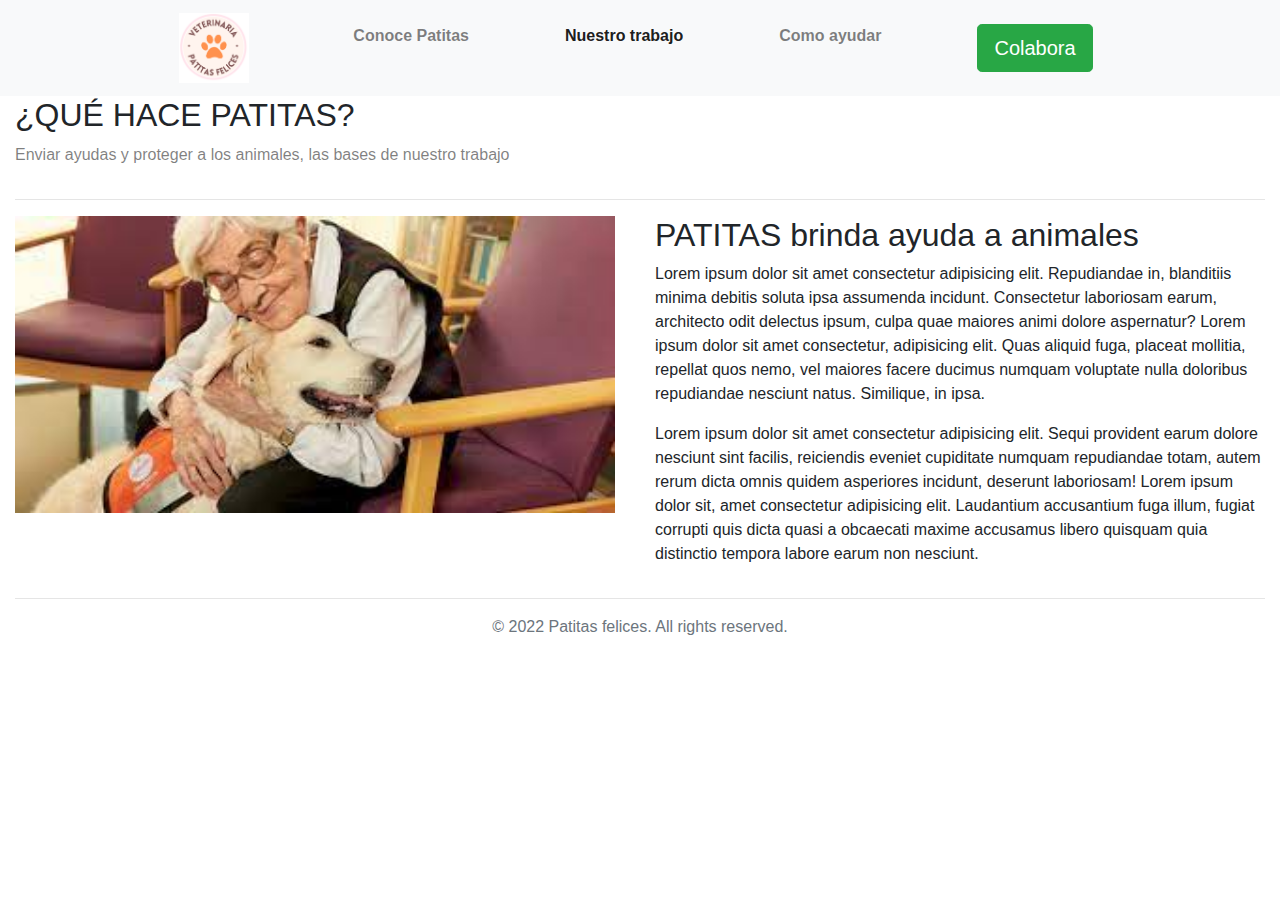
<file: Preyecto 2/nuestro.html>
<!DOCTYPE html>

<html lang="en">

    <head>

        <meta charset="UTF-8">
        <meta name="viewport" content="width=device-width, initial-scale=1">

        <title>Patitas Felices</title> 

        <link rel="icon" type="image/x-icon" href="/Imagenes/logo.png">

        <link href="css/bootstrap.min.css" rel="stylesheet"> 
      
        <link rel="stylesheet" href="css/main.css">

    </head>

    <body>


      <div class="container-fluid">
            <!-- menu -->
        <div class="row sticky-top font-weight-bolder ">
          <!-- creacion de fila -->
            <div class="col-md-12 col-sm-12 col-xs-12 d-flex justify-content-around bg-light">
              
             <nav class="navbar navbar-expand-lg navbar-expand-md navbar-expand-sm navbar-expand-xs navbar-light
             d-flex justify-content-center">
                    <a class="navbar-brand" href="index.html">
                        <img src="../Preyecto 2/Imagenes/logo.png" class="img-fluid" width="70" height="70" alt="Home">
                    </a>
                         <!--creacion del logo del menu y asignando la direccion index (home - inicio) -->
                    <div class="navbar-collapse" id="navbarSupportedContent">
                        
                      <ul class="navbar-nav mr-auto">
                         
                        <li class="nav-item ">
                          <a class="nav-link" href="conoce.html">Conoce Patitas</a>
                        </li>
                            <!-- se aplica la etiqueta active para resaltar o indicar la opcion del menu activa -->
                        <li class="nav-item">
                          <a class="nav-link active" href="nuestro.html">Nuestro trabajo</a>
                        </li>

                        <li class="nav-item">
                            <a class="nav-link" href="ayudar.html">Como ayudar</a>
                          </li>

                          <li class="nav-item">

                            <a class="nav-link" href="colabora.html">
                                <button type="button" class="btn btn-success btn-lg">Colabora</button>
                            </a>
                            
                          </li>
                            <!-- creacion de menu y sus respectivos redirecionamientos-->
                       
                      </ul>
                      
                    </div>
                  </nav>

            </div>
            </div>
            <!-- menu -->
    <!-- contenido-->

    <div class="row">
       
        <div class="col-md-12 col-sm-12 col-xs-12">
            <h2>¿QUÉ HACE PATITAS?</h2>
            <p class="text-black-50">Enviar ayudas y proteger a los animales, las bases de nuestro trabajo</p>
        </div>
     </div>
     <hr>
     <div class="row">
           
        <div class="col-md-6 col-sm-6 col-xs-6">
            <img src="Imagenes/perroyabuela.jpg" class="img-fluid" alt="refugio" width="600vh">
        </div>
        <div class="col-md-6 col-sm-6 col-xs-6">
            <h2>PATITAS brinda ayuda a animales</h2>
            <p>Lorem ipsum dolor sit amet consectetur adipisicing elit. 
                Repudiandae in, blanditiis minima debitis soluta ipsa assumenda incidunt.
                 Consectetur laboriosam earum, architecto odit delectus ipsum, culpa quae
                  maiores animi dolore aspernatur? Lorem ipsum dolor sit amet consectetur,
                   adipisicing elit. Quas aliquid fuga, placeat mollitia, repellat quos nemo,
                    vel maiores facere ducimus numquam voluptate nulla doloribus 
                    repudiandae nesciunt natus. Similique, in ipsa.</p>
    
            <p>Lorem ipsum dolor sit amet consectetur adipisicing elit. 
                Sequi provident earum dolore nesciunt sint facilis, reiciendis
                 eveniet cupiditate numquam repudiandae totam, autem rerum dicta 
                 omnis quidem asperiores incidunt, deserunt laboriosam! Lorem 
                 ipsum dolor sit, amet consectetur adipisicing elit. Laudantium 
                 accusantium fuga illum, fugiat corrupti quis dicta quasi a obcaecati
                  maxime accusamus libero quisquam quia distinctio tempora labore earum non nesciunt.
            </p>
        </div>
      </div>  
                      
         
    <!-- contenido-->

     <!-- Pie de Pagina -->
     <hr>
      <div class="row ">

        <div class="col-md-12 col-sm-12 col-xs-12">
        <p class="text-secondary text-center ">© 2022 Patitas felices. All rights reserved.</p>
         <!-- texto gris y centrado -->
        <div class="iconos text-center ">
          <a href="#" ><i class="fa fa-facebook"></i></a>
          <a href="#" ><i class="fa fa-twitter"></i></a>
          <a href="#" ><i class="fa fa-youtube"></i></a>
        </div>
            <!-- bar social - asignacion de iconos -->
       </div>  
    
     </div>
  <!-- Pie de Pagina -->
    </div>    
<!-- Scrit-->

      <script src="https://cdn.jsdelivr.net/npm/jquery@3.5.1/dist/jquery.slim.min.js"
       integrity="sha384-DfXdz2htPH0lsSSs5nCTpuj/zy4C+OGpamoFVy38MVBnE+IbbVYUew+OrCXaRkfj"
        crossorigin="anonymous"></script>
      <script src="https://cdn.jsdelivr.net/npm/bootstrap@4.6.1/dist/js/bootstrap.bundle.min.js" 
      integrity="sha384-fQybjgWLrvvRgtW6bFlB7jaZrFsaBXjsOMm/tB9LTS58ONXgqbR9W8oWht/amnpF" 
      crossorigin="anonymous"></script>


</body>

</html>
</file>
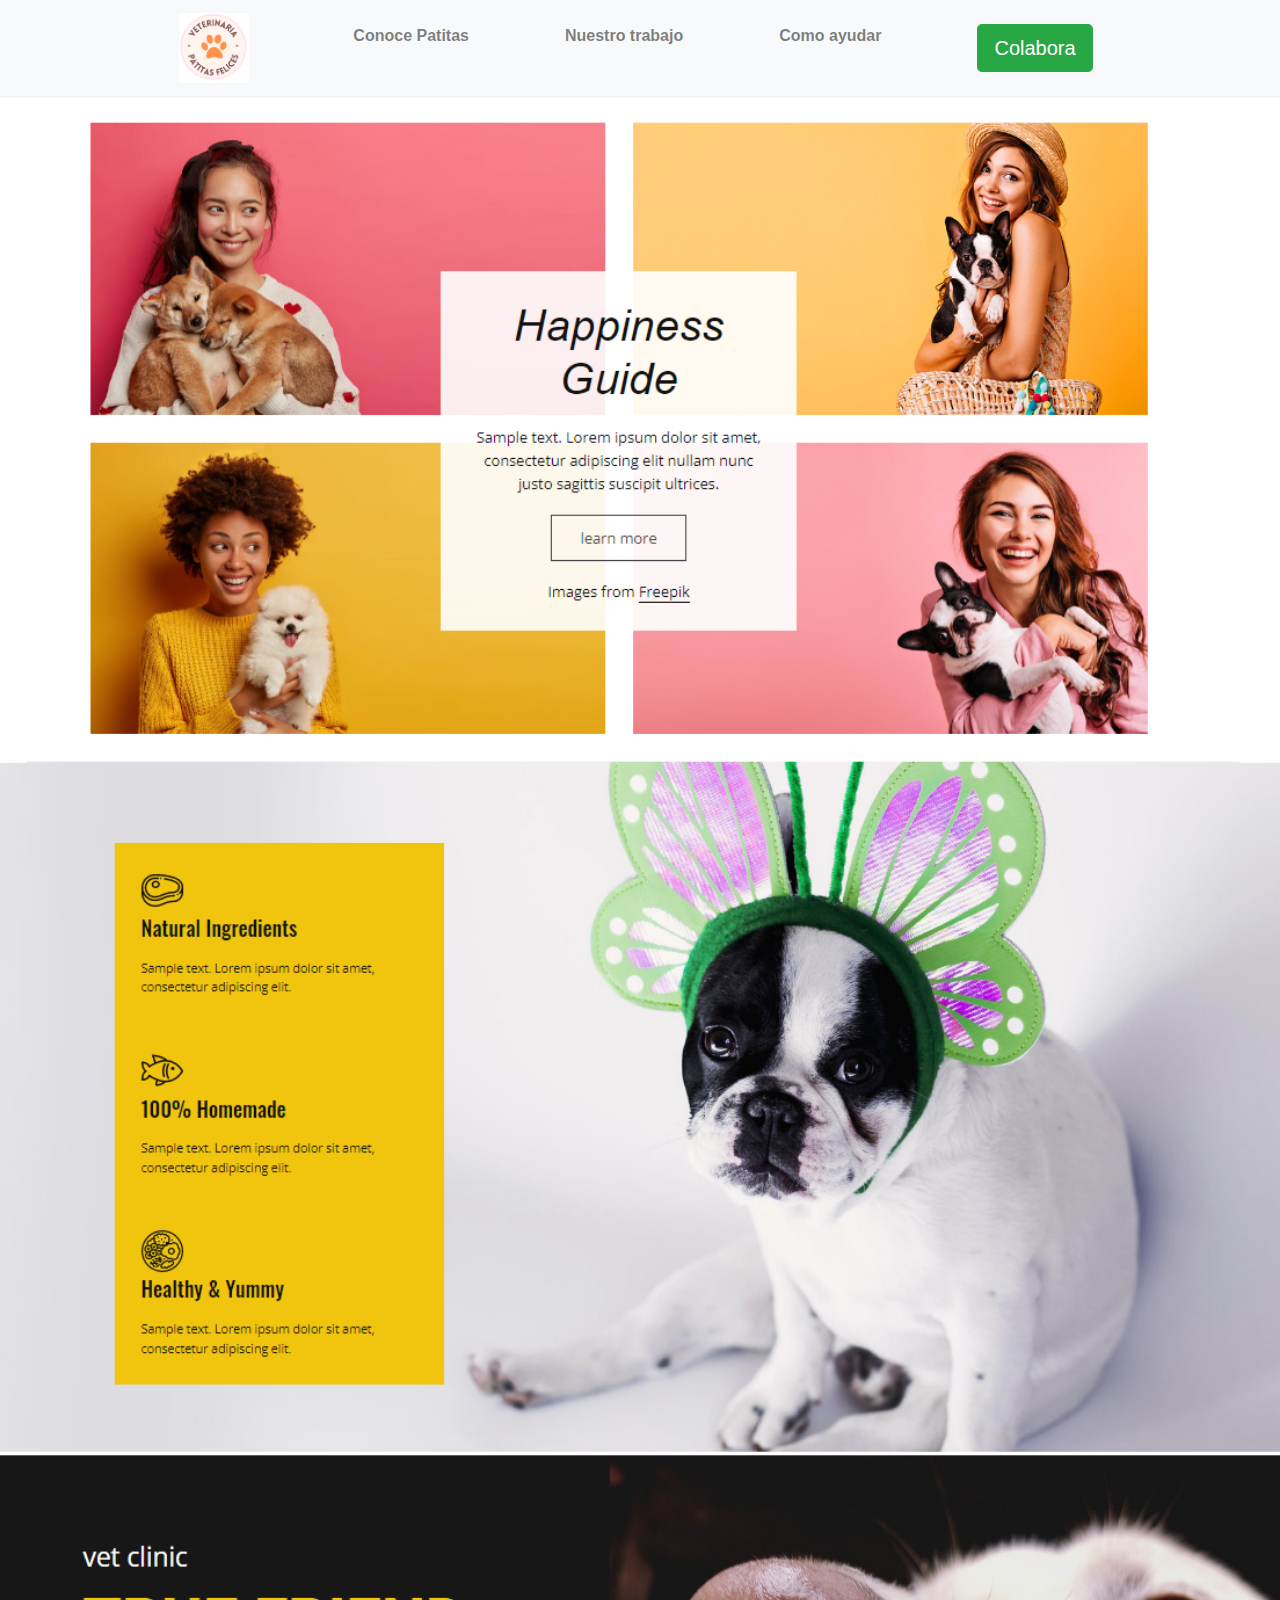
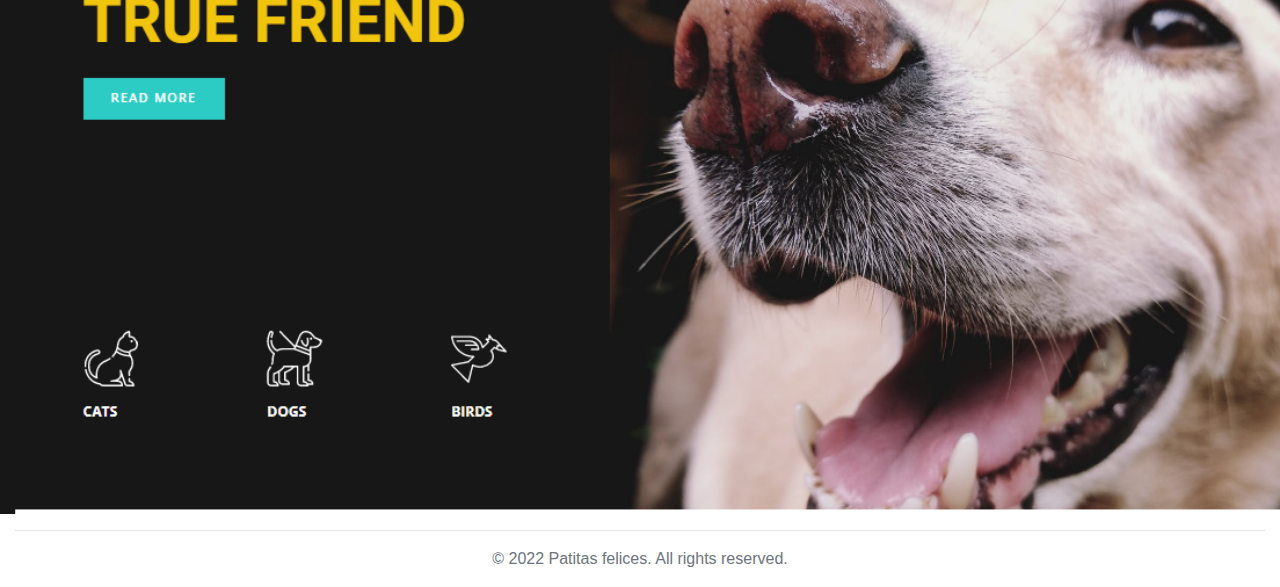
<file: Preyecto 2/reto.html>
<!DOCTYPE html>

<html lang="en">

    <head>

        <meta charset="UTF-8">
        <meta name="viewport" content="width=device-width, initial-scale=1">

        <title>Patitas Felices</title> 

        <link rel="icon" type="image/x-icon" href="../Preyecto 2/Imagenes/logo.png">

        <link href="css/bootstrap.min.css" rel="stylesheet"> 
      
        <link rel="stylesheet" href="css/main.css">

    </head>

    <body>


      <div class="container-fluid">
            <!-- menu -->
        <div class="row sticky-top font-weight-bolder ">
          <!-- creacion de fila -->
            <div class="col-md-12 col-sm-12 col-xs-12 d-flex justify-content-around bg-light">
              
            <nav class="navbar navbar-expand-lg navbar-expand-md navbar-expand-sm navbar-expand-xs navbar-light 
            d-flex justify-content-center">
                    <a class="navbar-brand" href="index.html">
                        <img src="../Preyecto 2/Imagenes/logo.png" class="img-fluid" width="70" height="70" alt="Home">
                    </a>
                         <!--creacion del logo del menu y asignando la direccion index (home - inicio) -->
                    <div class="navbar-collapse " id="navbarSupportedContent">
                        
                      <ul class="navbar-nav mr-auto">
                         
                        <li class="nav-item ">
                          <a class="nav-link" href="conoce.html">Conoce Patitas</a>
                        </li>
                            <!-- se aplica la etiqueta active para resaltar o indicar la opcion del menu activa -->
                        <li class="nav-item">
                          <a class="nav-link" href="nuestro.html">Nuestro trabajo</a>
                        </li>

                        <li class="nav-item">
                            <a class="nav-link" href="ayudar.html">Como ayudar</a>
                          </li>

                          <li class="nav-item">

                            <a class="nav-link" href="colabora.html">
                                <button type="button" class="btn btn-success btn-lg">Colabora</button>
                            </a>
                            
                          </li>
                            <!-- creacion de menu y sus respectivos redirecionamientos-->
                       
                      </ul>
                      
                    </div>
                  </nav>

            </div>
            </div>
            <!-- menu -->
    <!-- contenido-->
            <div class="row">

               <div class="col-md-12 col-sm-12 col-xs-12 imagen">

                <img src="Imagenes/plantilla.png" class="img-fluid" alt="Workplace" usemap="#workmap" width="1350">

                <map name="workmap">

                  <area shape="rect" coords="585,442,726,489" alt="Ayudar" href="ayudar.html" >
                  <area shape="rect" coords="679,520,729,528" alt="freepik" href="https://www.freepik.es/" target="_blank" >
                  <area shape="rect"  coords="85,1660,235,1710" alt="Phone" href="http://exotely.es/" target="_blank" >

                </map>

               </div>

            </div>

    <!-- contenido-->

     <!-- Pie de Pagina -->
     <hr>
      <div class="row ">

        <div class="col-md-12 col-sm-12 col-xs-12">
        <p class="text-secondary text-center ">© 2022 Patitas felices. All rights reserved.</p>
         <!-- texto gris y centrado -->
        <div class="iconos text-center ">
          <a href="#" ><i class="fa fa-facebook"></i></a>
          <a href="#" ><i class="fa fa-twitter"></i></a>
          <a href="#" ><i class="fa fa-youtube"></i></a>
        </div>
            <!-- bar social - asignacion de iconos -->
       </div>  
    
     </div>
  <!-- Pie de Pagina -->
    </div>    
<!-- Scrit-->

      <script src="https://cdn.jsdelivr.net/npm/jquery@3.5.1/dist/jquery.slim.min.js" integrity="sha384-DfXdz2htPH0lsSSs5nCTpuj/zy4C+OGpamoFVy38MVBnE+IbbVYUew+OrCXaRkfj" crossorigin="anonymous"></script>
      <script src="https://cdn.jsdelivr.net/npm/bootstrap@4.6.1/dist/js/bootstrap.bundle.min.js" integrity="sha384-fQybjgWLrvvRgtW6bFlB7jaZrFsaBXjsOMm/tB9LTS58ONXgqbR9W8oWht/amnpF" crossorigin="anonymous"></script>


</body>

</html>
</file>
<file: Preyecto 2/css/main.css>
* {
    font-size: 1em;
}
/*se especifica el tamño de fuente global*/
/**/

.pos {
    width: 100%;
    height: auto;
    visibility: visible;
}
/*dimesiones del video y visibilidad de la entrada "index"*/

ul,li {
    justify-content: center;
    padding-left: 5em;
}

/*centrando contenido y espeficiando la distancia entre uno elemento y otro de la lista del menu*/

.donaciones {
    text-align: center;
    justify-content: center;
    justify-items: center;
    border: 1px #9494e6 solid;
}
/* aliniacion y centrado del contenido y texto asi como agregar un borde de 1px de color*/

.linea {
    text-decoration: none !important;
}

/*desactivacion de lineas o subrayado de hipervinculos de la entrada "index"*/

.dato {   
    padding-left: 6em;
}
/*Espaciado de elementos*/

.banner {

    background-image: url(../Imagenes/banner.jpg);
    background-repeat: no-repeat;
    background-size: cover;
}
/*imagen de fondo del div contenedor - fondo de banner de donativos*/


.colabora{
    background-image: url(../Imagenes/perros.jpg);
    background-repeat: no-repeat;
    background-size: cover;
    height: 65vh;
}
/*imagen de fondo del div contenedor - fondo de cabecera de colabora y donaciones*/


.formulario{
 font-size: 5em;
}
/*Aumento de tamaño de fuente para el titulo cabecera de colabora y donaciones*/

.imagen {   
    padding: 0;   
}
/*se quita el padding de la imagen "nocompres" de la entrada "ayudar" y "reto" para ajustar al tamaño del marco */
</file>
